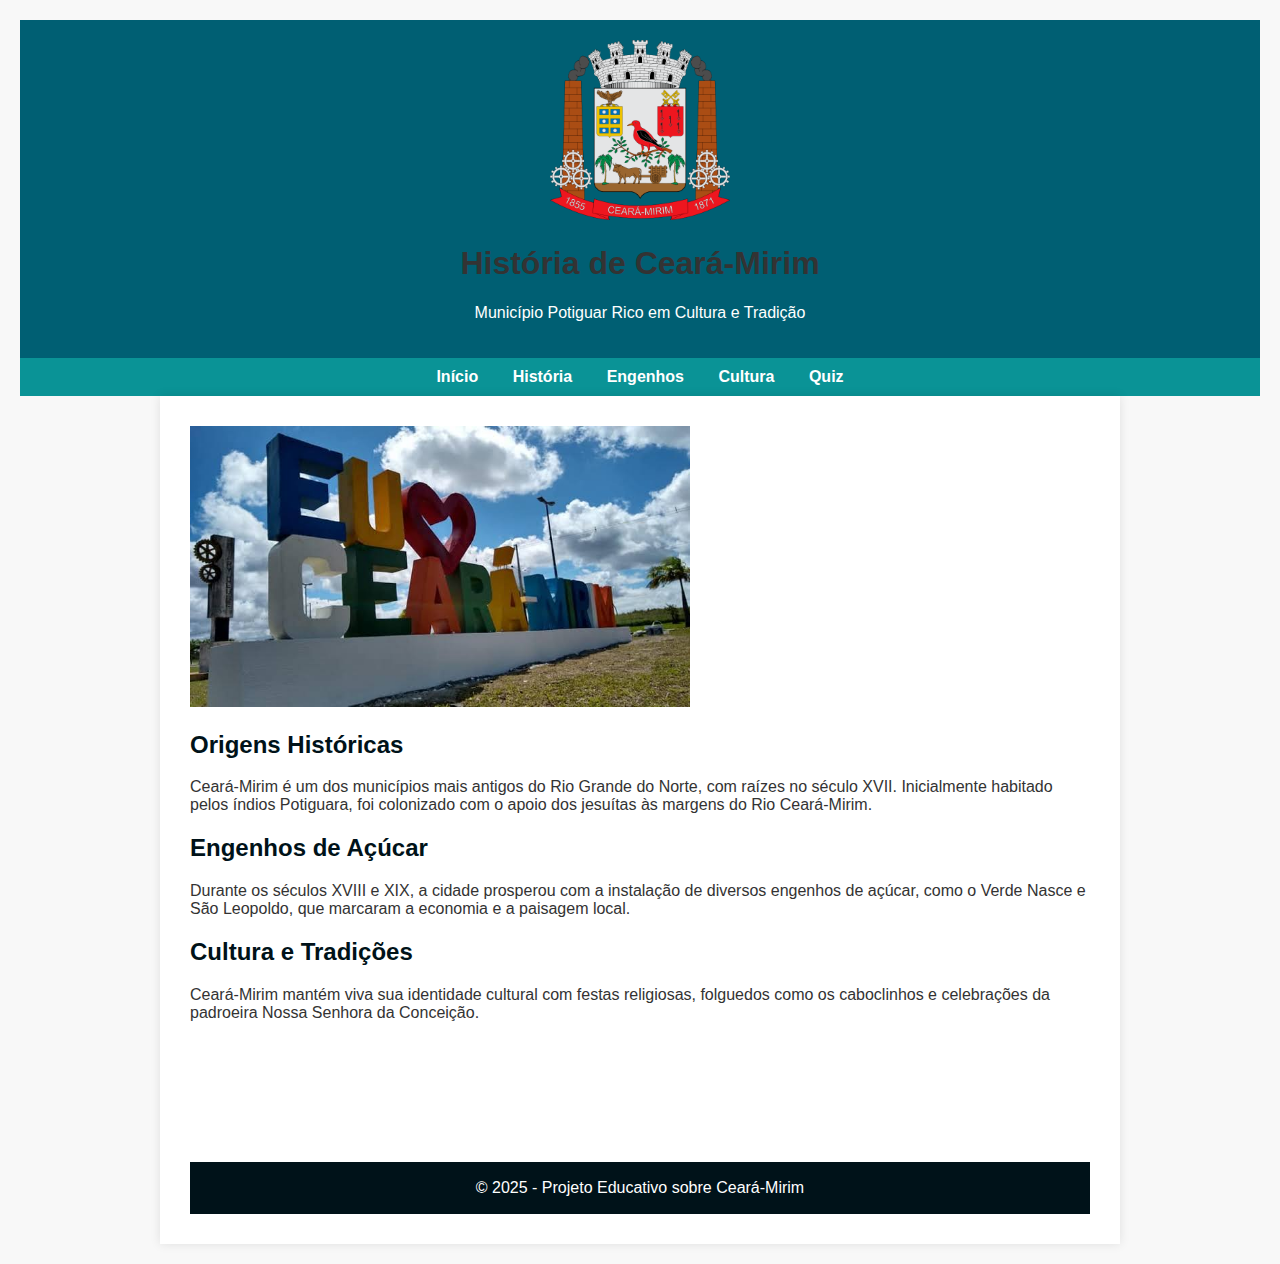
<file: index.html>
<!DOCTYPE html>
<html lang="pt-br">
<head>
  <meta charset="UTF-8">
  <meta name="viewport" content="width=device-width, initial-scale=1.0">
  <title>História de Ceará-Mirim</title>
  <link rel="stylesheet" href="style.css">
  <link rel="shortcut icon" href="Imagens e Vídeo/fav.png" type="image/x-icon">
</head>
<body>
  
  <header>
    <img src="Imagens e Vídeo/fav.png" alt=" logo de Ceará-Mirim" width="180px">
    <h1><b>História de Ceará-Mirim</b></h1>
    <p> Município Potiguar Rico em Cultura e Tradição</p>
  </header>

  <nav>
    <a href="index.html" >Início</a>
    <a href="HTML/historia.html">História</a>
    <a href="HTML/engenho.html" >Engenhos</a>
    <a href="HTML/cultura.html" >Cultura</a>
    <a href="HTML/quiz.html"    >Quiz</a>
  </nav>

  <main>
    <img src="Imagens e Vídeo/amo.png" alt="" width="500px">
    <section id="historia">
      <h2>Origens Históricas</h2>
      <p>
        Ceará-Mirim é um dos municípios mais antigos do Rio Grande do Norte, com raízes no século XVII. Inicialmente habitado pelos índios Potiguara, foi colonizado com o apoio dos jesuítas às margens do Rio Ceará-Mirim.
      </p>
    </section>

    <section id="engenhos">
      <h2>Engenhos de Açúcar</h2>
      <p>
        Durante os séculos XVIII e XIX, a cidade prosperou com a instalação de diversos engenhos de açúcar, como o Verde Nasce e São Leopoldo, que marcaram a economia e a paisagem local.
      </p>
    </section>

    <section id="cultura">
      <h2>Cultura e Tradições</h2>
      <p>
        Ceará-Mirim mantém viva sua identidade cultural com festas religiosas, folguedos como os caboclinhos e celebrações da padroeira Nossa Senhora da Conceição.
      </p>
    </section>
     <footer>
    <p>&copy; 2025 - Projeto Educativo sobre Ceará-Mirim</p>
  </footer>
  </main>

 
</body>
</html>
</file>
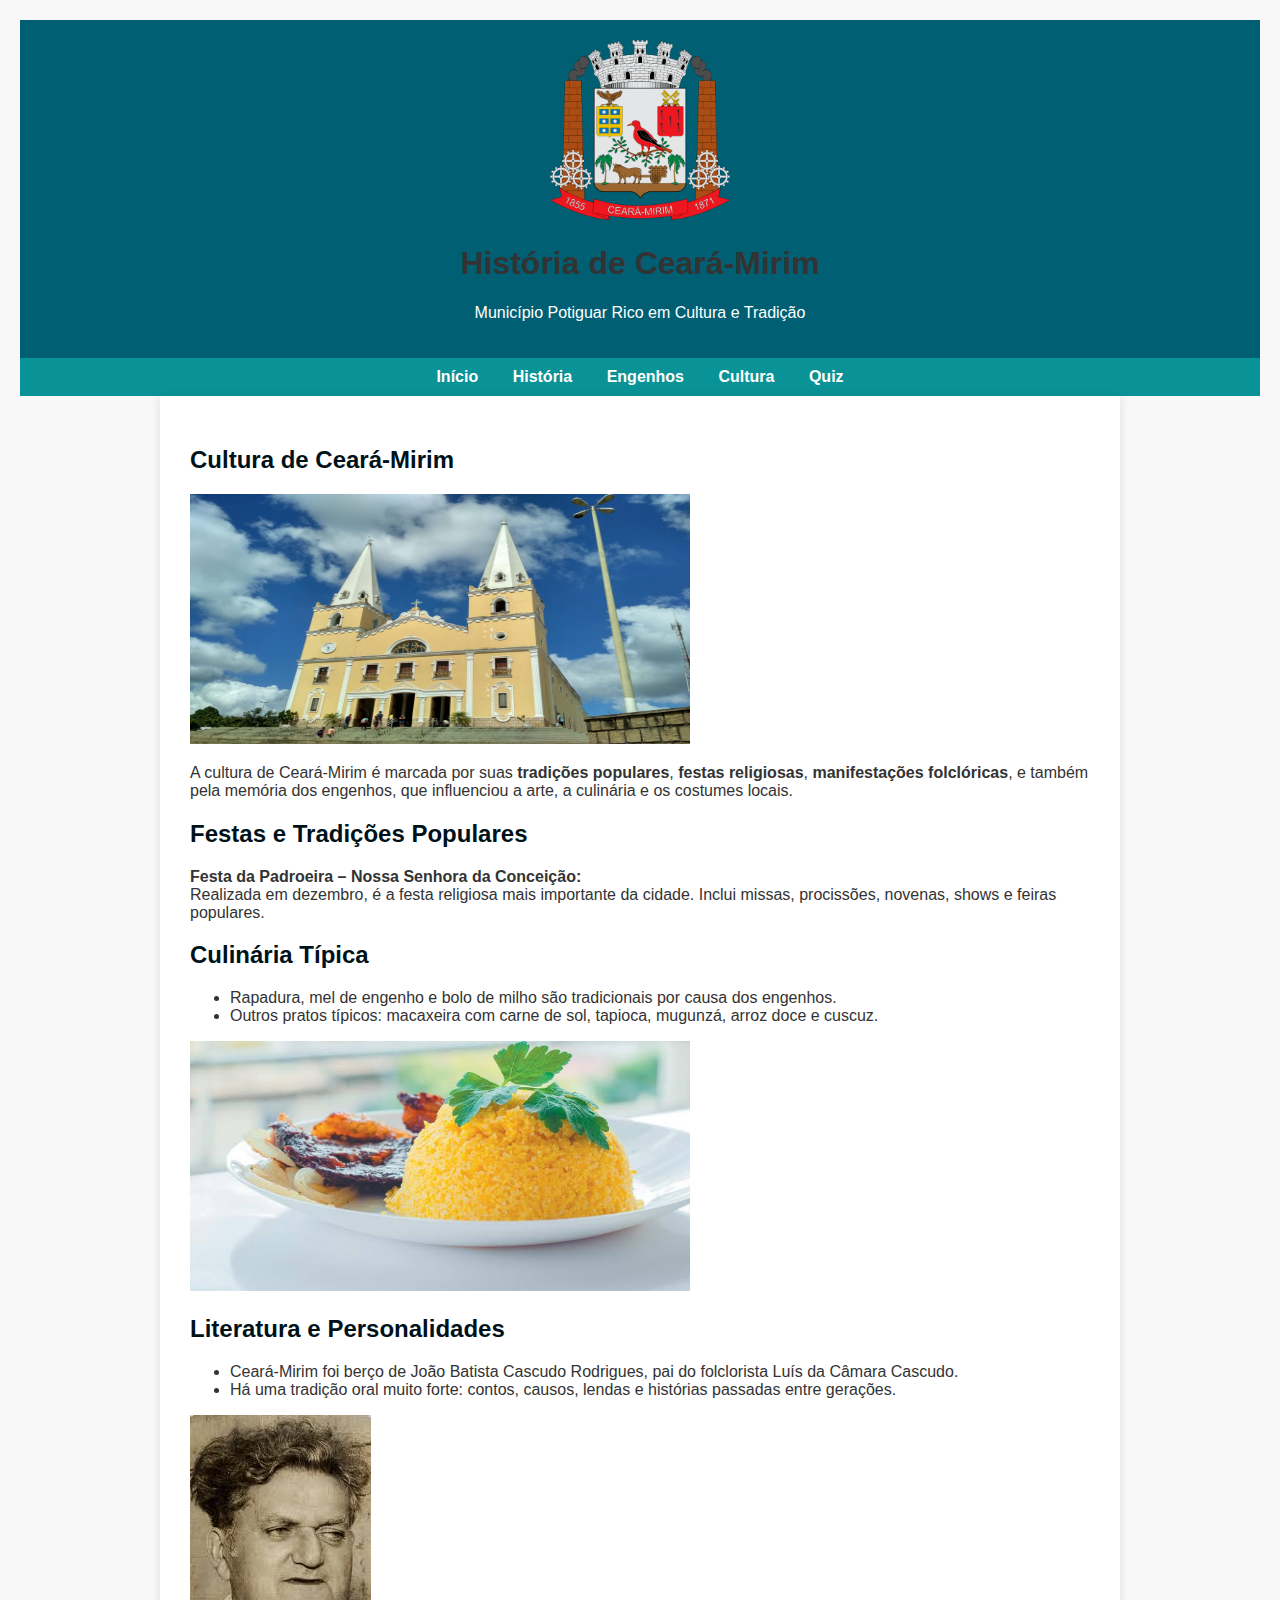
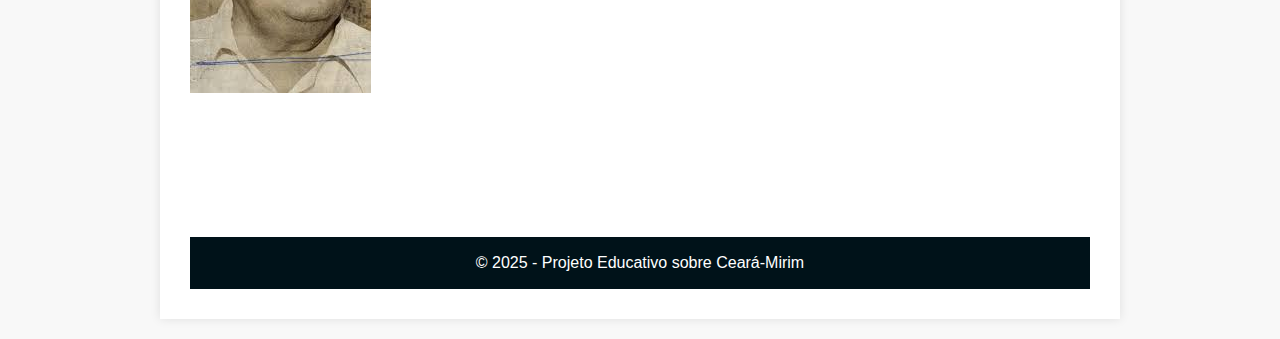
<file: HTML/cultura.html>
<!DOCTYPE html>
<html lang="pt-br">
<head>
  <meta charset="UTF-8">
  <meta name="viewport" content="width=device-width, initial-scale=1.0">
  <title>História de Ceará-Mirim</title>
  <link rel="stylesheet" href="../style.css">
  <link rel="shortcut icon" href="../Imagens e Vídeo/fav.png" type="image/x-icon">
</head>
<body>

  <header>
    <img src="../Imagens e Vídeo/fav.png" alt="Logo de Ceará-Mirim" width="180px">
    <h1><b>História de Ceará-Mirim</b></h1>
    <p>Município Potiguar Rico em Cultura e Tradição</p>
  </header>

<nav>
    <a href="../index.html" >Início</a>
    <a href="historia.html">História</a>
    <a href="engenho.html" >Engenhos</a>
    <a href="cultura.html" >Cultura</a>
    <a href="quiz.html"    >Quiz</a>
  </nav>

  <main>
    <section id="cultura">
      <h2>Cultura de Ceará-Mirim</h2>
      <img src="../Imagens e Vídeo/matriz.png" alt="foto da matriz" width="500px" height="250px">
      <p>
        A cultura de Ceará-Mirim é marcada por suas <b>tradições populares</b>, <b>festas religiosas</b>, <b>manifestações folclóricas</b>,
        e também pela memória dos engenhos, que influenciou a arte, a culinária e os costumes locais.
      </p>
    </section>

    <section id="festas">
      <h2>Festas e Tradições Populares</h2>
      <p>
        <b>Festa da Padroeira – Nossa Senhora da Conceição:</b><br>
        Realizada em dezembro, é a festa religiosa mais importante da cidade. Inclui missas, procissões, novenas, shows e feiras populares.
      </p>
    </section>

    <section id="culinaria">
      <h2>Culinária Típica</h2>
      <ul>
        <li>Rapadura, mel de engenho e bolo de milho são tradicionais por causa dos engenhos.</li>
        <li>Outros pratos típicos: macaxeira com carne de sol, tapioca, mugunzá, arroz doce e cuscuz.</li>
      </ul>
      <img src="../Imagens e Vídeo/cuscuz.png" alt="foto de cuscuz" width="500px"height="250px">
    </section>

    <section id="literatura">
      <h2>Literatura e Personalidades</h2>
      <ul>
        <li>Ceará-Mirim foi berço de João Batista Cascudo Rodrigues, pai do folclorista Luís da Câmara Cascudo.</li>
        <li>Há uma tradição oral muito forte: contos, causos, lendas e histórias passadas entre gerações.</li>
      </ul>
      <img src="../Imagens e Vídeo/cascudo.png" alt="Foto de Luiz Câmara Cascudo">
    </section>
     <footer>
    <p>&copy; 2025 - Projeto Educativo sobre Ceará-Mirim</p>
  </footer>
  </main>
 
</body>
</html>
</file>
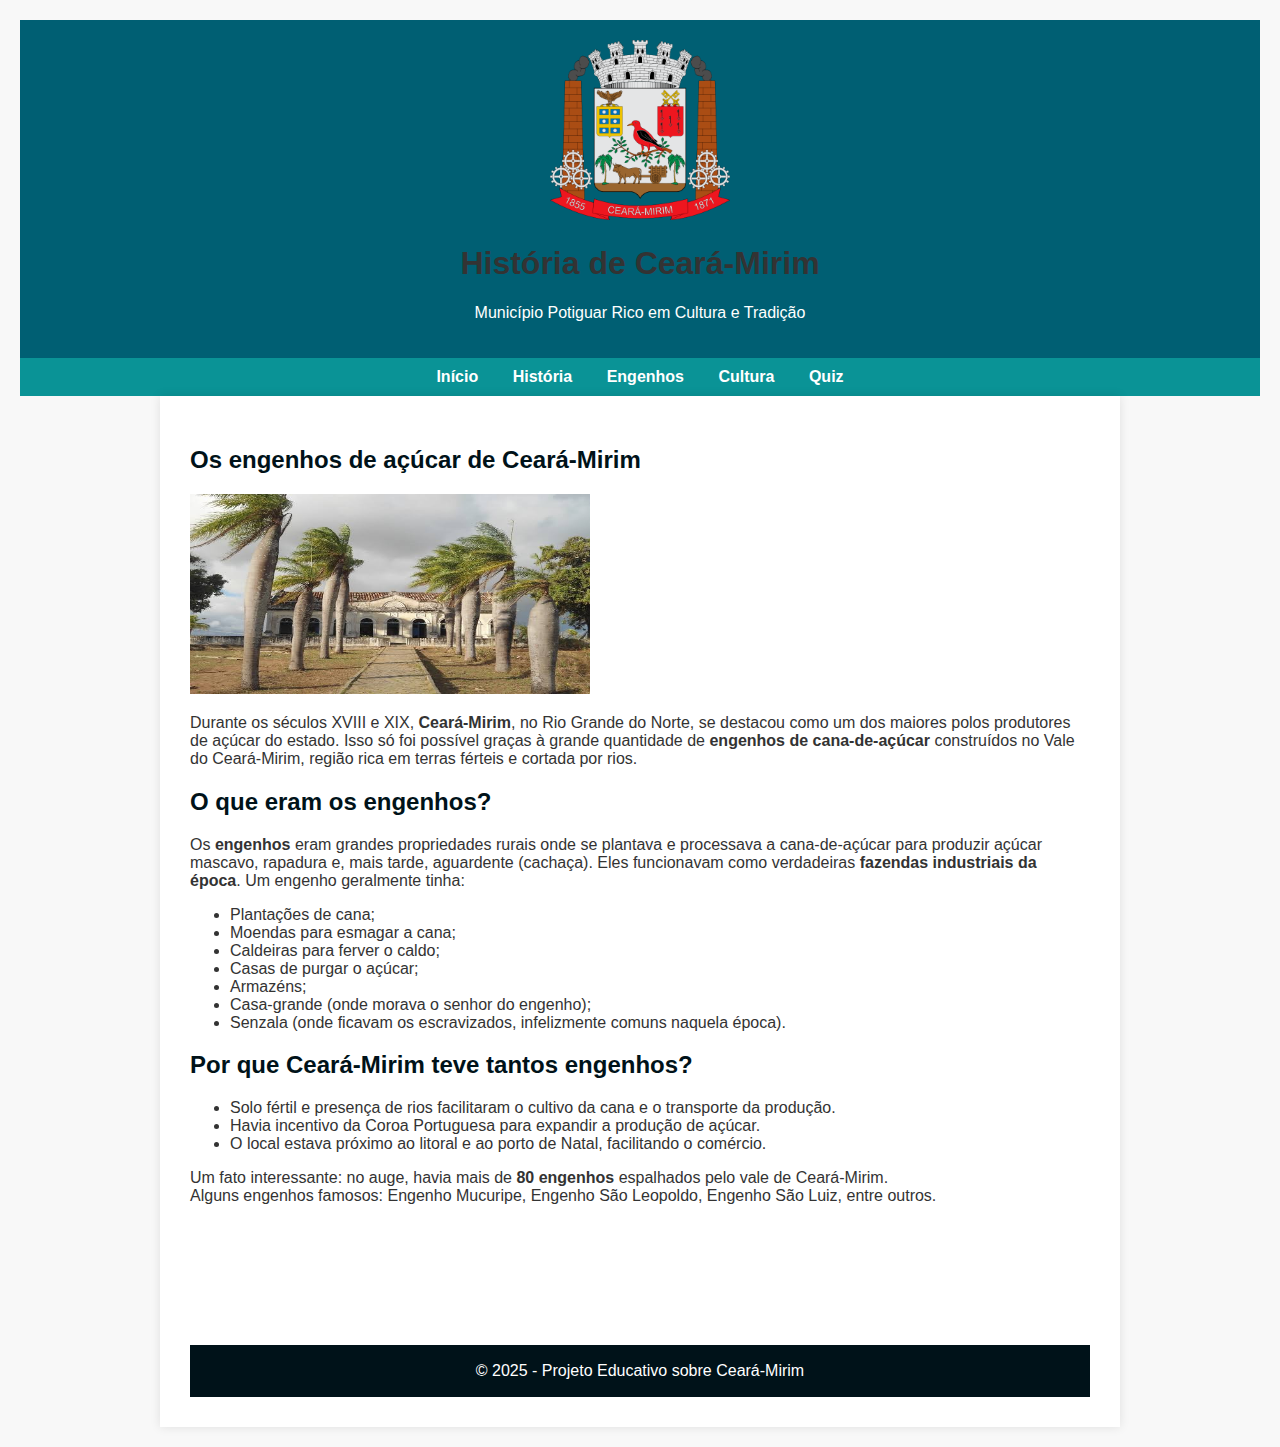
<file: HTML/engenho.html>
<!DOCTYPE html>
<html lang="pt-br">
<head>
  <meta charset="UTF-8">
  <meta name="viewport" content="width=device-width, initial-scale=1.0">
  <title>História de Ceará-Mirim</title>
  <link rel="stylesheet" href="../style.css">
  <link rel="shortcut icon" href="../Imagens e Vídeo/fav.png" type="image/x-icon">
</head>
<body>

  <header>
    <img src="../Imagens e Vídeo/fav.png" alt="Logo de Ceará-Mirim" width="180px">
    <h1><b>História de Ceará-Mirim</b></h1>
    <p>Município Potiguar Rico em Cultura e Tradição</p>
  </header>

 <nav>
    <a href="../index.html" >Início</a>
    <a href="historia.html">História</a>
    <a href="engenho.html" >Engenhos</a>
    <a href="cultura.html" >Cultura</a>
    <a href="quiz.html"    >Quiz</a>
  </nav>
  <main>
    <section id="engenho">
      <h2>Os engenhos de açúcar de Ceará-Mirim</h2>
      <img src="../Imagens e Vídeo/engenho.png" alt="foto de engenho"width="400px" height="200px">
      <p>
        Durante os séculos XVIII e XIX, <b>Ceará-Mirim</b>, no Rio Grande do Norte, se destacou como um dos maiores polos produtores de açúcar do estado.
        Isso só foi possível graças à grande quantidade de <b>engenhos de cana-de-açúcar</b> construídos no Vale do Ceará-Mirim, 
        região rica em terras férteis e cortada por rios.
      </p>
    </section>

    <section id="engenho-info">
      <h2>O que eram os engenhos?</h2>
      <p>
        Os <b>engenhos</b> eram grandes propriedades rurais onde se plantava e processava a cana-de-açúcar para produzir
        açúcar mascavo, rapadura e, mais tarde, aguardente (cachaça). 
        Eles funcionavam como verdadeiras <b>fazendas industriais da época</b>. Um engenho geralmente tinha:
      </p>
      <ul>
        <li>Plantações de cana;</li>
        <li>Moendas para esmagar a cana;</li>
        <li>Caldeiras para ferver o caldo;</li>
        <li>Casas de purgar o açúcar;</li>
        <li>Armazéns;</li>
        <li>Casa-grande (onde morava o senhor do engenho);</li>
        <li>Senzala (onde ficavam os escravizados, infelizmente comuns naquela época).</li>
      </ul>
    </section>

    <section id="engenho-motivos">
      <h2>Por que Ceará-Mirim teve tantos engenhos?</h2>
      <ul>
        <li>Solo fértil e presença de rios facilitaram o cultivo da cana e o transporte da produção.</li>
        <li>Havia incentivo da Coroa Portuguesa para expandir a produção de açúcar.</li>
        <li>O local estava próximo ao litoral e ao porto de Natal, facilitando o comércio.</li>
      </ul>
      <p>
        Um fato interessante: no auge, havia mais de <b>80 engenhos</b> espalhados pelo vale de Ceará-Mirim.<br>
        Alguns engenhos famosos: Engenho Mucuripe, Engenho São Leopoldo, Engenho São Luiz, entre outros.
      </p>
    </section>
    <footer>
      <p>&copy; 2025 - Projeto Educativo sobre Ceará-Mirim</p>
    </footer>
  </main>

</body>
</html>
</file>
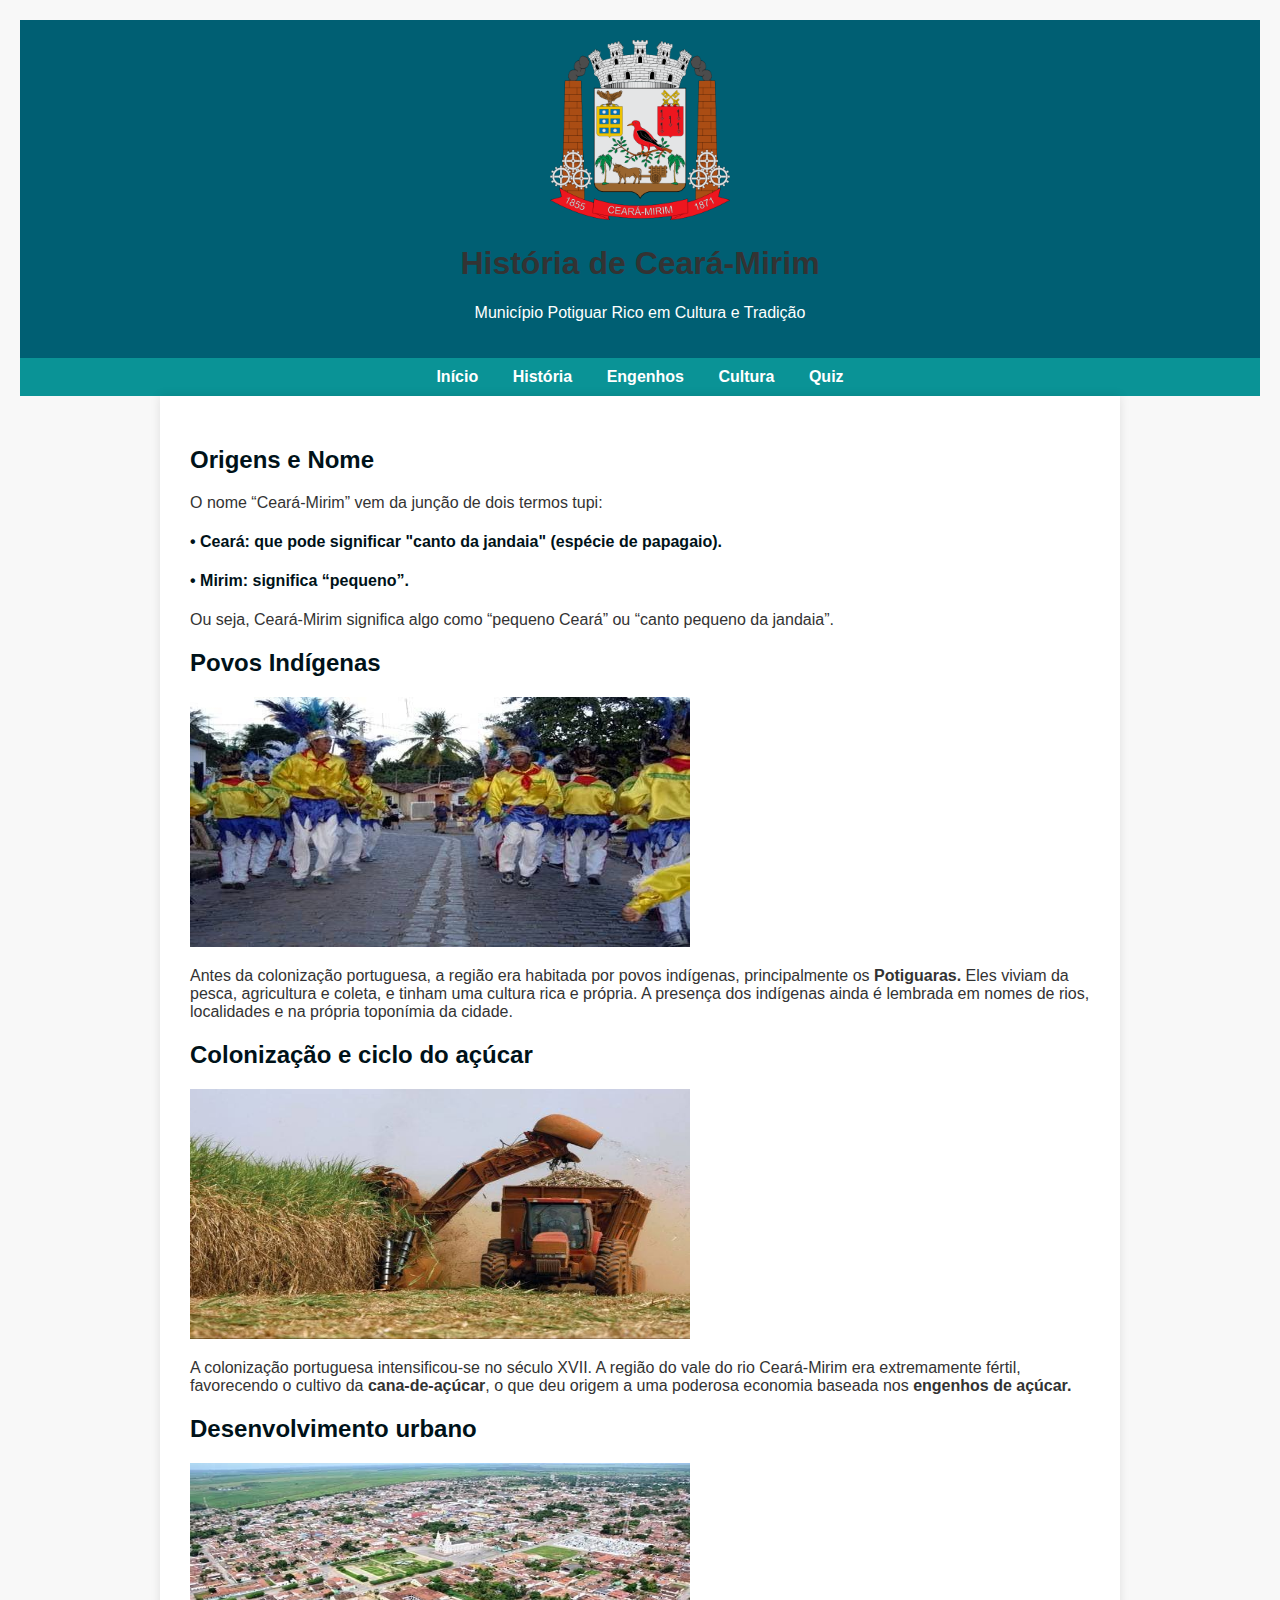
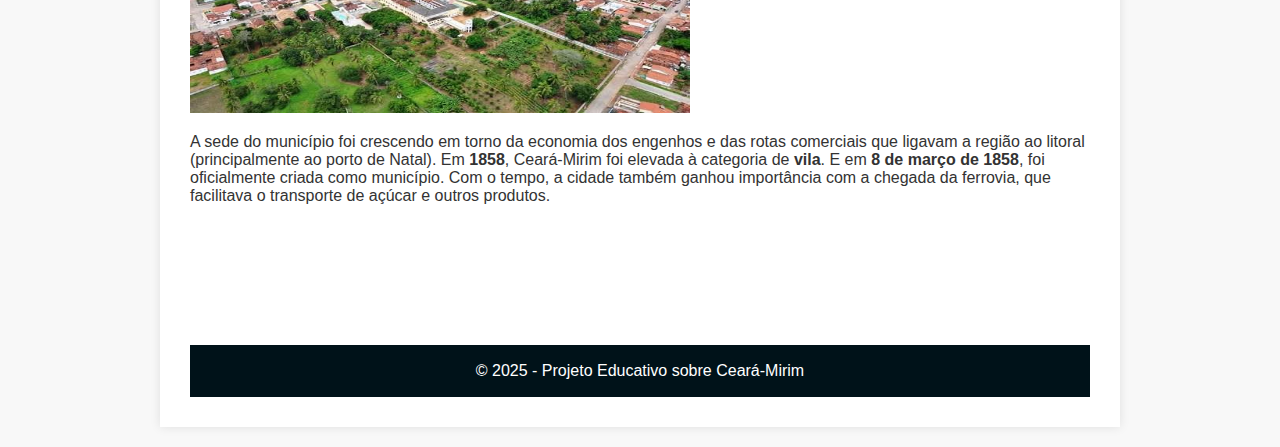
<file: HTML/historia.html>
<!DOCTYPE html>
<html lang="pt-br">
<head>
  <meta charset="UTF-8">
  <meta name="viewport" content="width=device-width, initial-scale=1.0">
  <title>História de Ceará-Mirim</title>
  <link rel="stylesheet" href="../style.css">
  <link rel="shortcut icon" href="../Imagens e Vídeo/fav.png" type="image/x-icon">
</head>
<body>

  <header>
    <img src="../Imagens e Vídeo/fav.png" alt="Logo de Ceará-Mirim" width="180px">
    <h1><b>História de Ceará-Mirim</b></h1>
    <p> Município Potiguar Rico em Cultura e Tradição</p>
  </header>

 <nav>
    <a href="../index.html" >Início</a>
    <a href="historia.html">História</a>
    <a href="engenho.html" >Engenhos</a>
    <a href="cultura.html" >Cultura</a>
    <a href="quiz.html"    >Quiz</a>
  </nav>
  
  <main>
    <section id="historia">
      <h2>Origens e Nome</h2>
      <p>
        O nome “Ceará-Mirim” vem da junção de dois termos tupi: 
<h4>• Ceará: que pode significar "canto da jandaia" (espécie de papagaio).</h4> 
<h4>• Mirim: significa “pequeno”.</h4> 
Ou seja, Ceará-Mirim significa algo como “pequeno Ceará” ou “canto pequeno da jandaia”.

      </p>
    </section>
    <section id="historia">
      <h2>Povos Indígenas</h2>
      <img src="../Imagens e Vídeo/caboclinhos.png" alt="fotos dos caboclinhos" width="500px" height="250px">
      <p>
      Antes da colonização portuguesa, a região era habitada por povos indígenas, principalmente os <b>Potiguaras.</b>
    Eles viviam da pesca, agricultura e coleta, e tinham uma cultura rica e própria.
    A presença dos indígenas ainda é lembrada em nomes de rios, localidades e na própria toponímia da cidade.
      </p>
      
    </section>

 <section id="historia">
      <h2>Colonização e ciclo do açúcar</h2>
      <img src="../Imagens e Vídeo/cana.png" alt="foto de cana de açucar" width="500px" height="250px">
      <p>
        A colonização portuguesa intensificou-se no século XVII. 
        A região do vale do rio Ceará-Mirim era extremamente fértil, 
        favorecendo o cultivo da <b>cana-de-açúcar</b>,
         o que deu origem a uma poderosa economia baseada nos <b>engenhos de açúcar.</b>

      </p>
    </section>

     <section id="historia">
      <h2>Desenvolvimento urbano</h2>
      <img src="../Imagens e Vídeo/cidade.png" alt="" width="500px" height="250px">
      <p>
        A sede do município foi crescendo em torno da economia dos engenhos e das rotas comerciais que ligavam a região ao litoral (principalmente ao porto de Natal).
Em <b>1858</b>, Ceará-Mirim foi elevada à categoria de <b>vila</b>. E em <b>8 de março de 1858</b>, foi oficialmente criada como município.
Com o tempo, a cidade também ganhou importância com a chegada da ferrovia, que facilitava o transporte de açúcar e outros produtos.
      </p>
    </section>
     <footer>
      <p>&copy; 2025 - Projeto Educativo sobre Ceará-Mirim</p>
    </footer>
    </main>
   
  </body>
  </html>
</file>
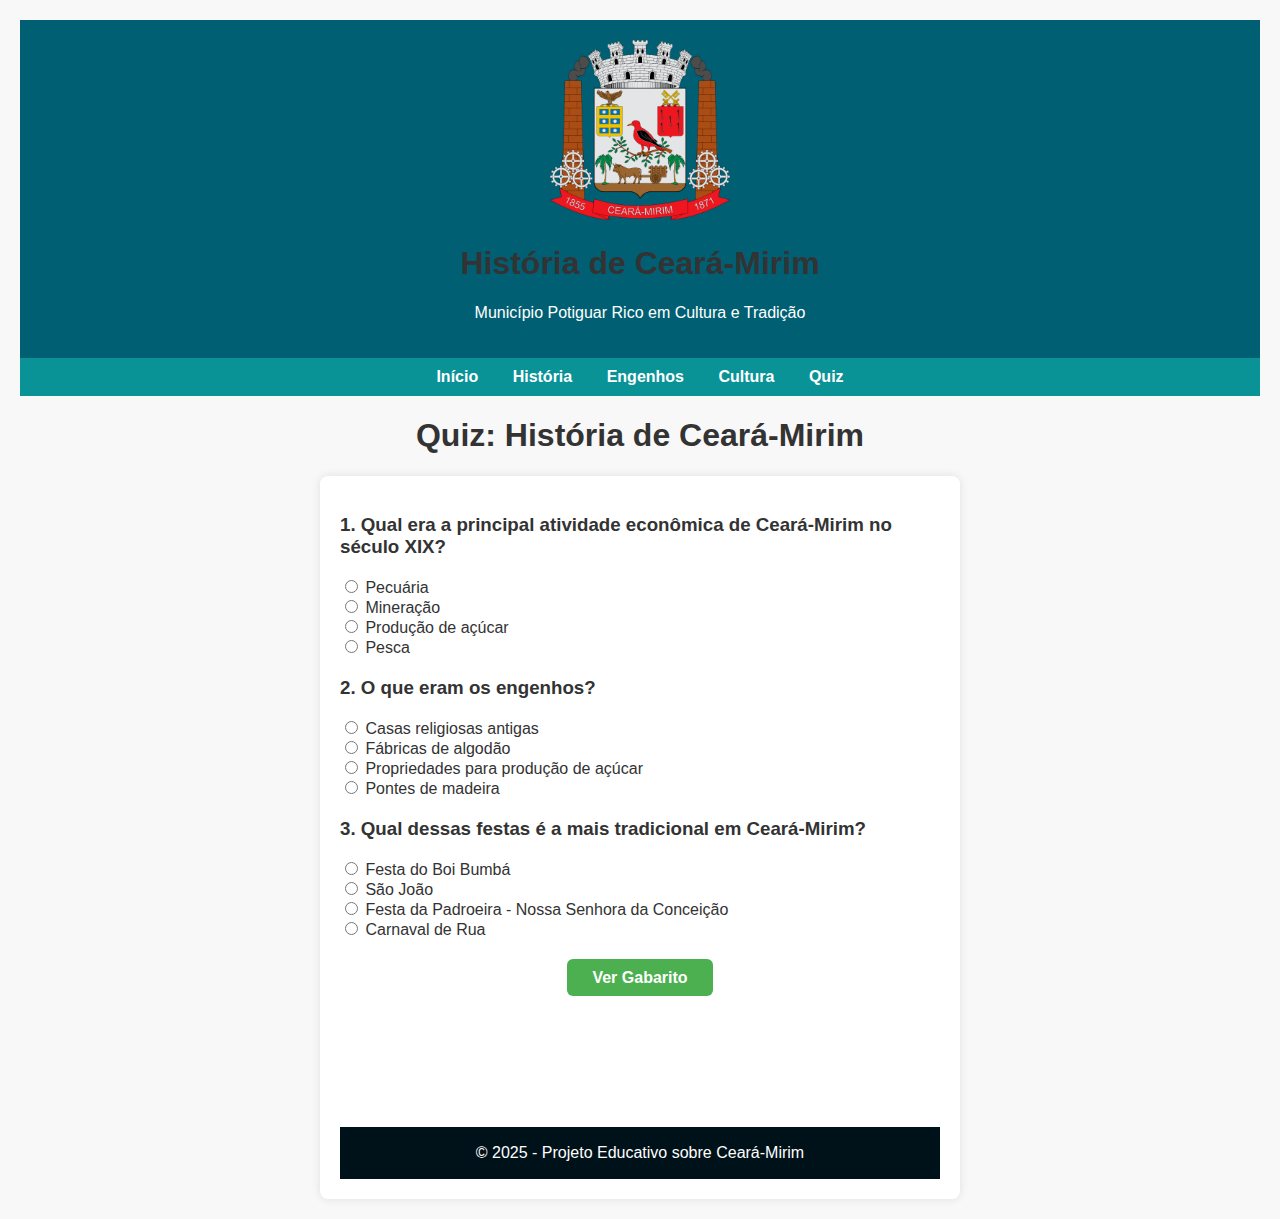
<file: HTML/quiz.html>
<!DOCTYPE html>
<html lang="pt-br">
<head>
  <meta charset="UTF-8">
  <meta name="viewport" content="width=device-width, initial-scale=1.0">
  <title>História de Ceará-Mirim</title>
  <link rel="stylesheet" href="../style.css">
  <link rel="shortcut icon" href="../Imagens e Vídeo/fav.png" type="image/x-icon">
</head>
<body>

  <header>
    <img src="../Imagens e Vídeo/fav.png" alt="Logo de Ceará-Mirim" width="180px">
    <h1><b>História de Ceará-Mirim</b></h1>
    <p> Município Potiguar Rico em Cultura e Tradição</p>
  </header>

  <nav>
    <a href="../index.html" >Início</a>
    <a href="historia.html">História</a>
    <a href="engenho.html" >Engenhos</a>
    <a href="cultura.html" >Cultura</a>
    <a href="quiz.html"    >Quiz</a>
  </nav>
  
  <h1>Quiz: História de Ceará-Mirim</h1>
  <div class="quiz-container">
    <form>

      <div class="question">
        <h3>1. Qual era a principal atividade econômica de Ceará-Mirim no século XIX?</h3>
        <label><input type="radio" name="q1"> Pecuária</label><br>
        <label><input type="radio" name="q1"> Mineração</label><br>
        <label><input type="radio" name="q1"> Produção de açúcar</label><br>
        <label><input type="radio" name="q1"> Pesca</label>
      </div>

      <div class="question">
        <h3>2. O que eram os engenhos?</h3>
        <label><input type="radio" name="q2"> Casas religiosas antigas</label><br>
        <label><input type="radio" name="q2"> Fábricas de algodão</label><br>
        <label><input type="radio" name="q2"> Propriedades para produção de açúcar</label><br>
        <label><input type="radio" name="q2"> Pontes de madeira</label>
      </div>

      <div class="question">
        <h3>3. Qual dessas festas é a mais tradicional em Ceará-Mirim?</h3>
        <label><input type="radio" name="q3"> Festa do Boi Bumbá</label><br>
        <label><input type="radio" name="q3"> São João</label><br>
        <label><input type="radio" name="q3"> Festa da Padroeira - Nossa Senhora da Conceição</label><br>
        <label><input type="radio" name="q3"> Carnaval de Rua</label>
      </div>

      <div class="link-gabarito">
        <a href="gabarito.html">Ver Gabarito</a>
      </div>
    </form>
    <footer>
    <p>&copy; 2025 - Projeto Educativo sobre Ceará-Mirim</p>
  </footer>
  </div>
  
  </body>
  </html>
</file>
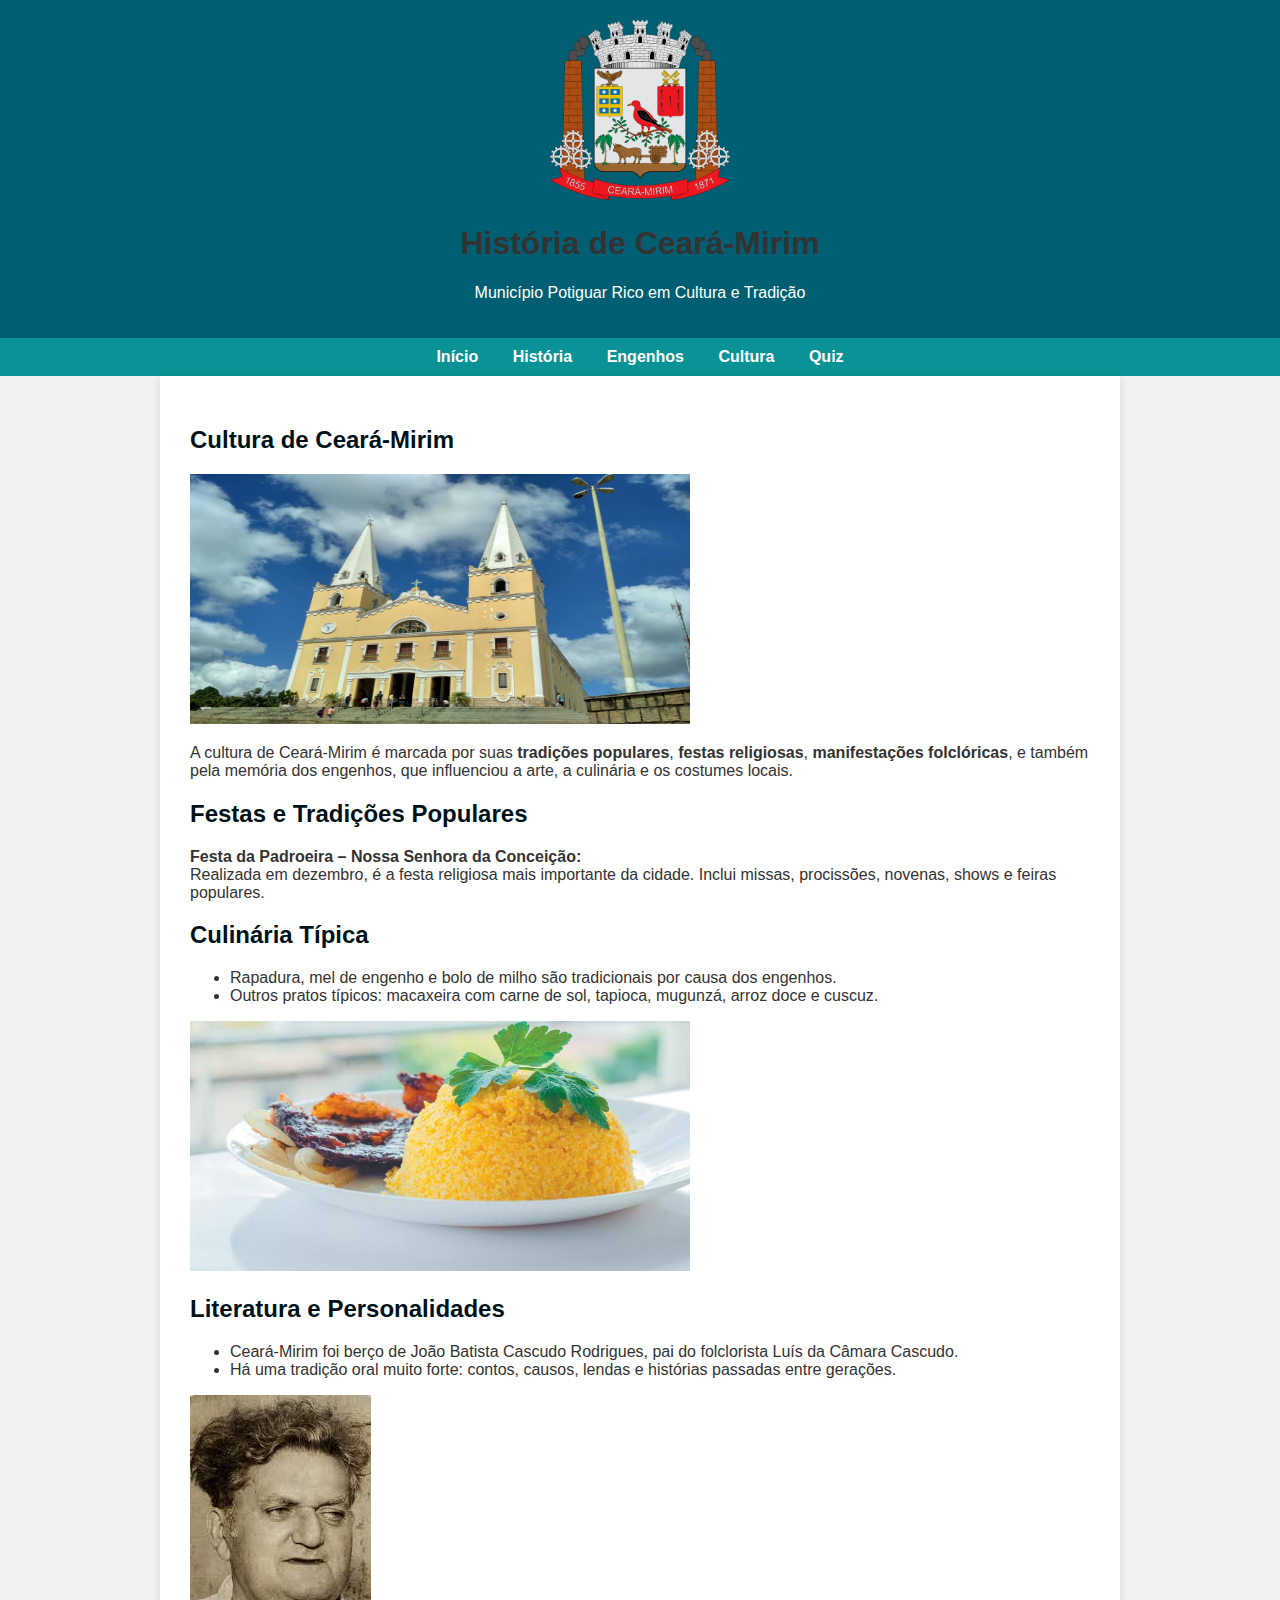
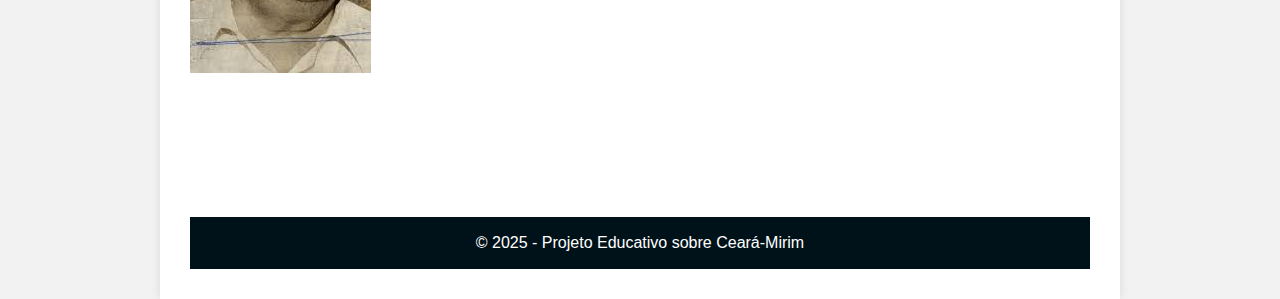
<file: projetoX/projetoX/HTML/cultura.html>
<!DOCTYPE html>
<html lang="pt-br">
<head>
  <meta charset="UTF-8">
  <meta name="viewport" content="width=device-width, initial-scale=1.0">
  <title>História de Ceará-Mirim</title>
  <link rel="stylesheet" href="../style.css">
  <link rel="shortcut icon" href="../Imagens e Vídeo/fav.png" type="image/x-icon">
</head>
<body>

  <header>
    <img src="../Imagens e Vídeo/fav.png" alt="Logo de Ceará-Mirim" width="180px">
    <h1><b>História de Ceará-Mirim</b></h1>
    <p>Município Potiguar Rico em Cultura e Tradição</p>
  </header>

<nav>
    <a href="início.html" class="menu-item has-children" aria-haspopup="true">Início</a>
    <a href="historia.html" class="menu-item has-children" aria-haspopup="true">História</a>
    <a href="engenho.html" class="menu-item has-children" aria-haspopup="true">Engenhos</a>
    <a href="cultura.html" class="menu-item has-children" aria-haspopup="true">Cultura</a>
    <a href="quiz.html" class="menu-item has-children" aria-haspopup="true">Quiz</a>
  </nav>

  <main>
    <section id="cultura">
      <h2>Cultura de Ceará-Mirim</h2>
      <img src="../Imagens e Vídeo/matriz.png" alt="foto da matriz" width="500px" height="250px">
      <p>
        A cultura de Ceará-Mirim é marcada por suas <b>tradições populares</b>, <b>festas religiosas</b>, <b>manifestações folclóricas</b>,
        e também pela memória dos engenhos, que influenciou a arte, a culinária e os costumes locais.
      </p>
    </section>

    <section id="festas">
      <h2>Festas e Tradições Populares</h2>
      <p>
        <b>Festa da Padroeira – Nossa Senhora da Conceição:</b><br>
        Realizada em dezembro, é a festa religiosa mais importante da cidade. Inclui missas, procissões, novenas, shows e feiras populares.
      </p>
    </section>

    <section id="culinaria">
      <h2>Culinária Típica</h2>
      <ul>
        <li>Rapadura, mel de engenho e bolo de milho são tradicionais por causa dos engenhos.</li>
        <li>Outros pratos típicos: macaxeira com carne de sol, tapioca, mugunzá, arroz doce e cuscuz.</li>
      </ul>
      <img src="../Imagens e Vídeo/cuscuz.png" alt="foto de cuscuz" width="500px"height="250px">
    </section>

    <section id="literatura">
      <h2>Literatura e Personalidades</h2>
      <ul>
        <li>Ceará-Mirim foi berço de João Batista Cascudo Rodrigues, pai do folclorista Luís da Câmara Cascudo.</li>
        <li>Há uma tradição oral muito forte: contos, causos, lendas e histórias passadas entre gerações.</li>
      </ul>
      <img src="../Imagens e Vídeo/cascudo.png" alt="Foto de Luiz Câmara Cascudo">
    </section>
     <footer>
    <p>&copy; 2025 - Projeto Educativo sobre Ceará-Mirim</p>
  </footer>
  </main>
 
</body>
</html>
</file>
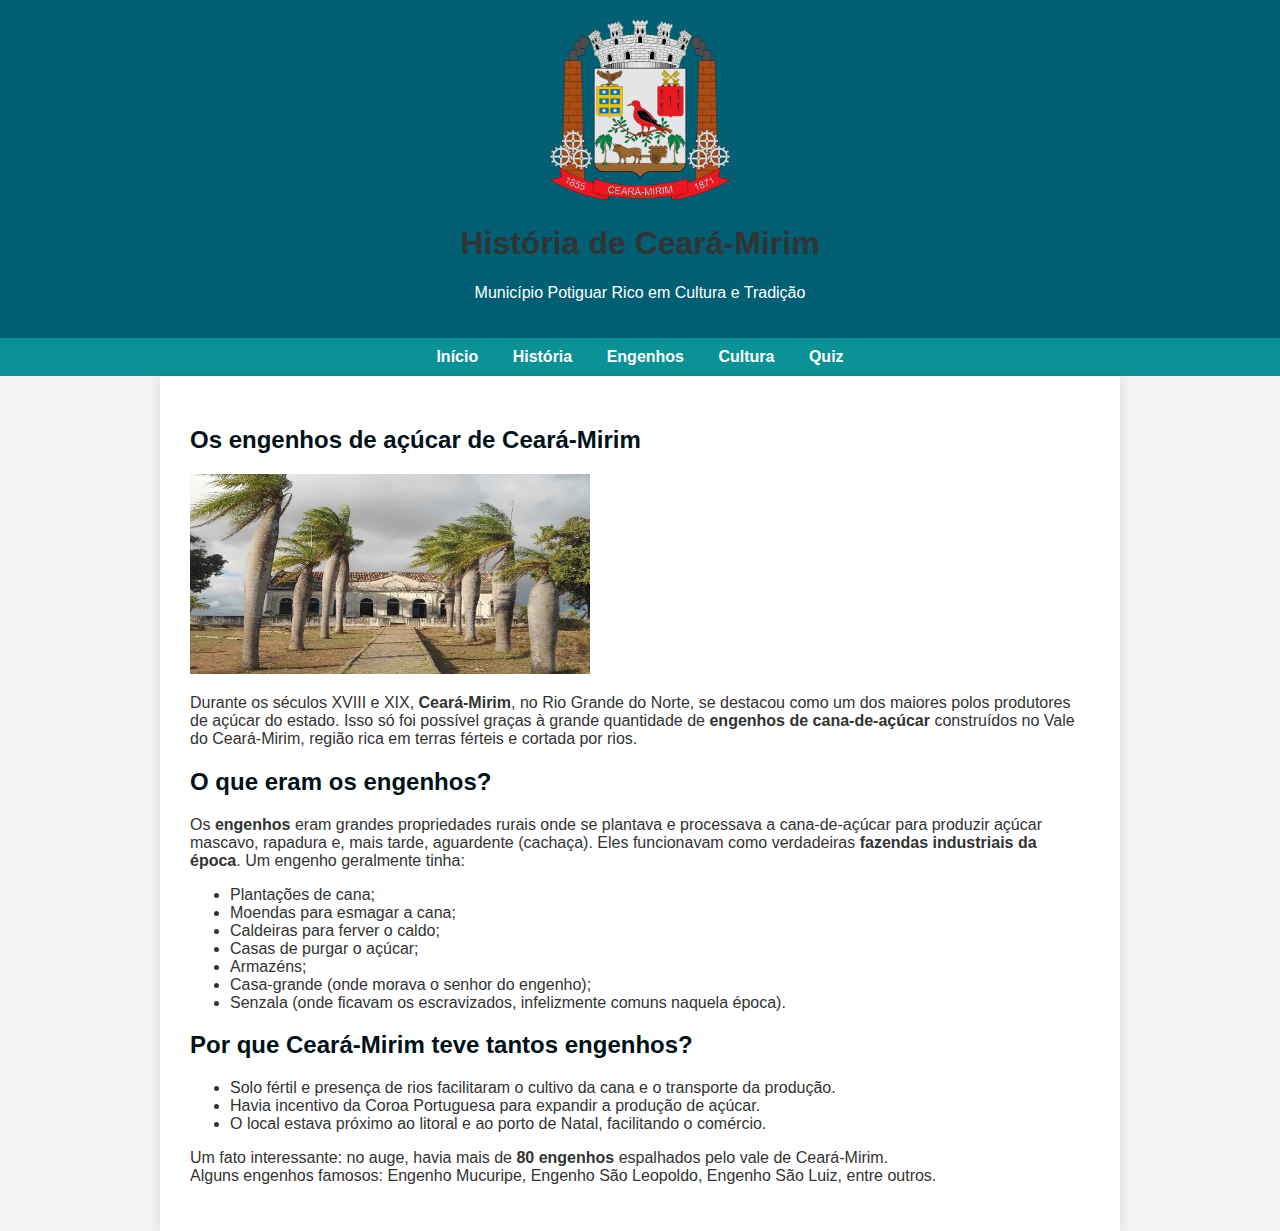
<file: projetoX/projetoX/HTML/engenho.html>
<!DOCTYPE html>
<html lang="pt-br">
<head>
  <meta charset="UTF-8">
  <meta name="viewport" content="width=device-width, initial-scale=1.0">
  <title>História de Ceará-Mirim</title>
  <link rel="stylesheet" href="../style.css">
  <link rel="shortcut icon" href="../Imagens e Vídeo/fav.png" type="image/x-icon">
</head>
<body>

  <header>
    <img src="../Imagens e Vídeo/fav.png" alt="Logo de Ceará-Mirim" width="180px">
    <h1><b>História de Ceará-Mirim</b></h1>
    <p>Município Potiguar Rico em Cultura e Tradição</p>
  </header>

 <nav>
    <a href="início.html" class="menu-item has-children" aria-haspopup="true">Início</a>
    <a href="historia.html" class="menu-item has-children" aria-haspopup="true">História</a>
    <a href="engenho.html" class="menu-item has-children" aria-haspopup="true">Engenhos</a>
    <a href="cultura.html" class="menu-item has-children" aria-haspopup="true">Cultura</a>
    <a href="quiz.html" class="menu-item has-children" aria-haspopup="true">Quiz</a>
  </nav>
  <main>
    <section id="engenho">
      <h2>Os engenhos de açúcar de Ceará-Mirim</h2>
      <img src="../Imagens e Vídeo/engenho.png" alt="foto de engenho"width="400px" height="200px">
      <p>
        Durante os séculos XVIII e XIX, <b>Ceará-Mirim</b>, no Rio Grande do Norte, se destacou como um dos maiores polos produtores de açúcar do estado.
        Isso só foi possível graças à grande quantidade de <b>engenhos de cana-de-açúcar</b> construídos no Vale do Ceará-Mirim, 
        região rica em terras férteis e cortada por rios.
      </p>
    </section>

    <section id="engenho-info">
      <h2>O que eram os engenhos?</h2>
      <p>
        Os <b>engenhos</b> eram grandes propriedades rurais onde se plantava e processava a cana-de-açúcar para produzir
        açúcar mascavo, rapadura e, mais tarde, aguardente (cachaça). 
        Eles funcionavam como verdadeiras <b>fazendas industriais da época</b>. Um engenho geralmente tinha:
      </p>
      <ul>
        <li>Plantações de cana;</li>
        <li>Moendas para esmagar a cana;</li>
        <li>Caldeiras para ferver o caldo;</li>
        <li>Casas de purgar o açúcar;</li>
        <li>Armazéns;</li>
        <li>Casa-grande (onde morava o senhor do engenho);</li>
        <li>Senzala (onde ficavam os escravizados, infelizmente comuns naquela época).</li>
      </ul>
    </section>

    <section id="engenho-motivos">
      <h2>Por que Ceará-Mirim teve tantos engenhos?</h2>
      <ul>
        <li>Solo fértil e presença de rios facilitaram o cultivo da cana e o transporte da produção.</li>
        <li>Havia incentivo da Coroa Portuguesa para expandir a produção de açúcar.</li>
        <li>O local estava próximo ao litoral e ao porto de Natal, facilitando o comércio.</li>
      </ul>
      <p>
        Um fato interessante: no auge, havia mais de <b>80 engenhos</b> espalhados pelo vale de Ceará-Mirim.<br>
        Alguns engenhos famosos: Engenho Mucuripe, Engenho São Leopoldo, Engenho São Luiz, entre outros.
      </p>
    </section>
  </main>

</body>
</html>
</file>
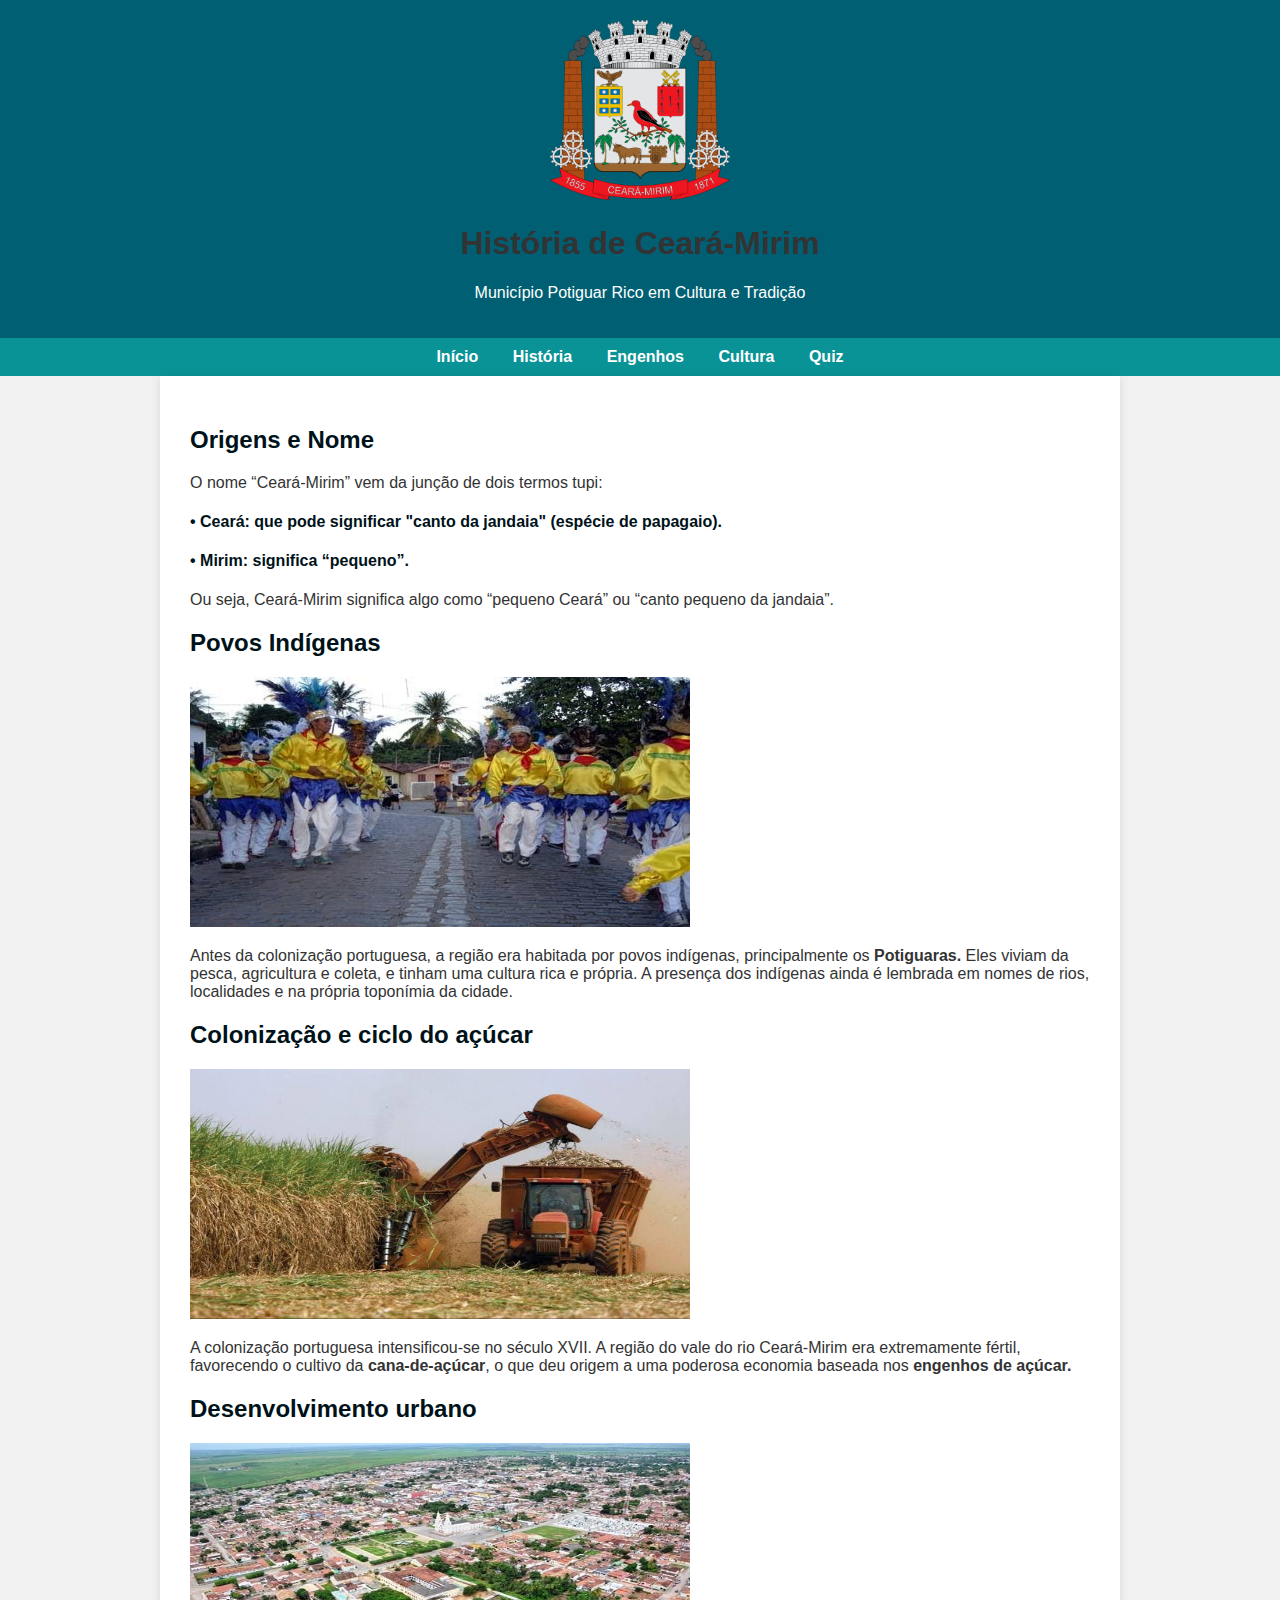
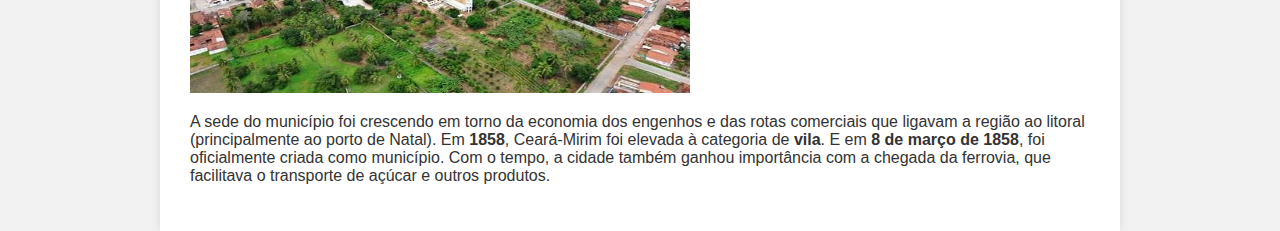
<file: projetoX/projetoX/HTML/historia.html>
<!DOCTYPE html>
<html lang="pt-br">
<head>
  <meta charset="UTF-8">
  <meta name="viewport" content="width=device-width, initial-scale=1.0">
  <title>História de Ceará-Mirim</title>
  <link rel="stylesheet" href="../style.css">
  <link rel="shortcut icon" href="../Imagens e Vídeo/fav.png" type="image/x-icon">
</head>
<body>

  <header>
    <img src="../Imagens e Vídeo/fav.png" alt="Logo de Ceará-Mirim" width="180px">
    <h1><b>História de Ceará-Mirim</b></h1>
    <p> Município Potiguar Rico em Cultura e Tradição</p>
  </header>

 <nav>
    <a href="início.html" class="menu-item has-children" aria-haspopup="true">Início</a>
    <a href="historia.html" class="menu-item has-children" aria-haspopup="true">História</a>
    <a href="engenho.html" class="menu-item has-children" aria-haspopup="true">Engenhos</a>
    <a href="cultura.html" class="menu-item has-children" aria-haspopup="true">Cultura</a>
    <a href="quiz.html" class="menu-item has-children" aria-haspopup="true">Quiz</a>
  </nav>
  
  <main>
    <section id="historia">
      <h2>Origens e Nome</h2>
      <p>
        O nome “Ceará-Mirim” vem da junção de dois termos tupi: 
<h4>• Ceará: que pode significar "canto da jandaia" (espécie de papagaio).</h4> 
<h4>• Mirim: significa “pequeno”.</h4> 
Ou seja, Ceará-Mirim significa algo como “pequeno Ceará” ou “canto pequeno da jandaia”.

      </p>
    </section>
    <section id="historia">
      <h2>Povos Indígenas</h2>
      <img src="../Imagens e Vídeo/caboclinhos.png" alt="fotos dos caboclinhos" width="500px" height="250px">
      <p>
      Antes da colonização portuguesa, a região era habitada por povos indígenas, principalmente os <b>Potiguaras.</b>
    Eles viviam da pesca, agricultura e coleta, e tinham uma cultura rica e própria.
    A presença dos indígenas ainda é lembrada em nomes de rios, localidades e na própria toponímia da cidade.
      </p>
      
    </section>

 <section id="historia">
      <h2>Colonização e ciclo do açúcar</h2>
      <img src="../Imagens e Vídeo/cana.png" alt="foto de cana de açucar" width="500px" height="250px">
      <p>
        A colonização portuguesa intensificou-se no século XVII. 
        A região do vale do rio Ceará-Mirim era extremamente fértil, 
        favorecendo o cultivo da <b>cana-de-açúcar</b>,
         o que deu origem a uma poderosa economia baseada nos <b>engenhos de açúcar.</b>

      </p>
    </section>

     <section id="historia">
      <h2>Desenvolvimento urbano</h2>
      <img src="../Imagens e Vídeo/cidade.png" alt="" width="500px" height="250px">
      <p>
        A sede do município foi crescendo em torno da economia dos engenhos e das rotas comerciais que ligavam a região ao litoral (principalmente ao porto de Natal).
Em <b>1858</b>, Ceará-Mirim foi elevada à categoria de <b>vila</b>. E em <b>8 de março de 1858</b>, foi oficialmente criada como município.
Com o tempo, a cidade também ganhou importância com a chegada da ferrovia, que facilitava o transporte de açúcar e outros produtos.
      </p>
    </section>
</file>
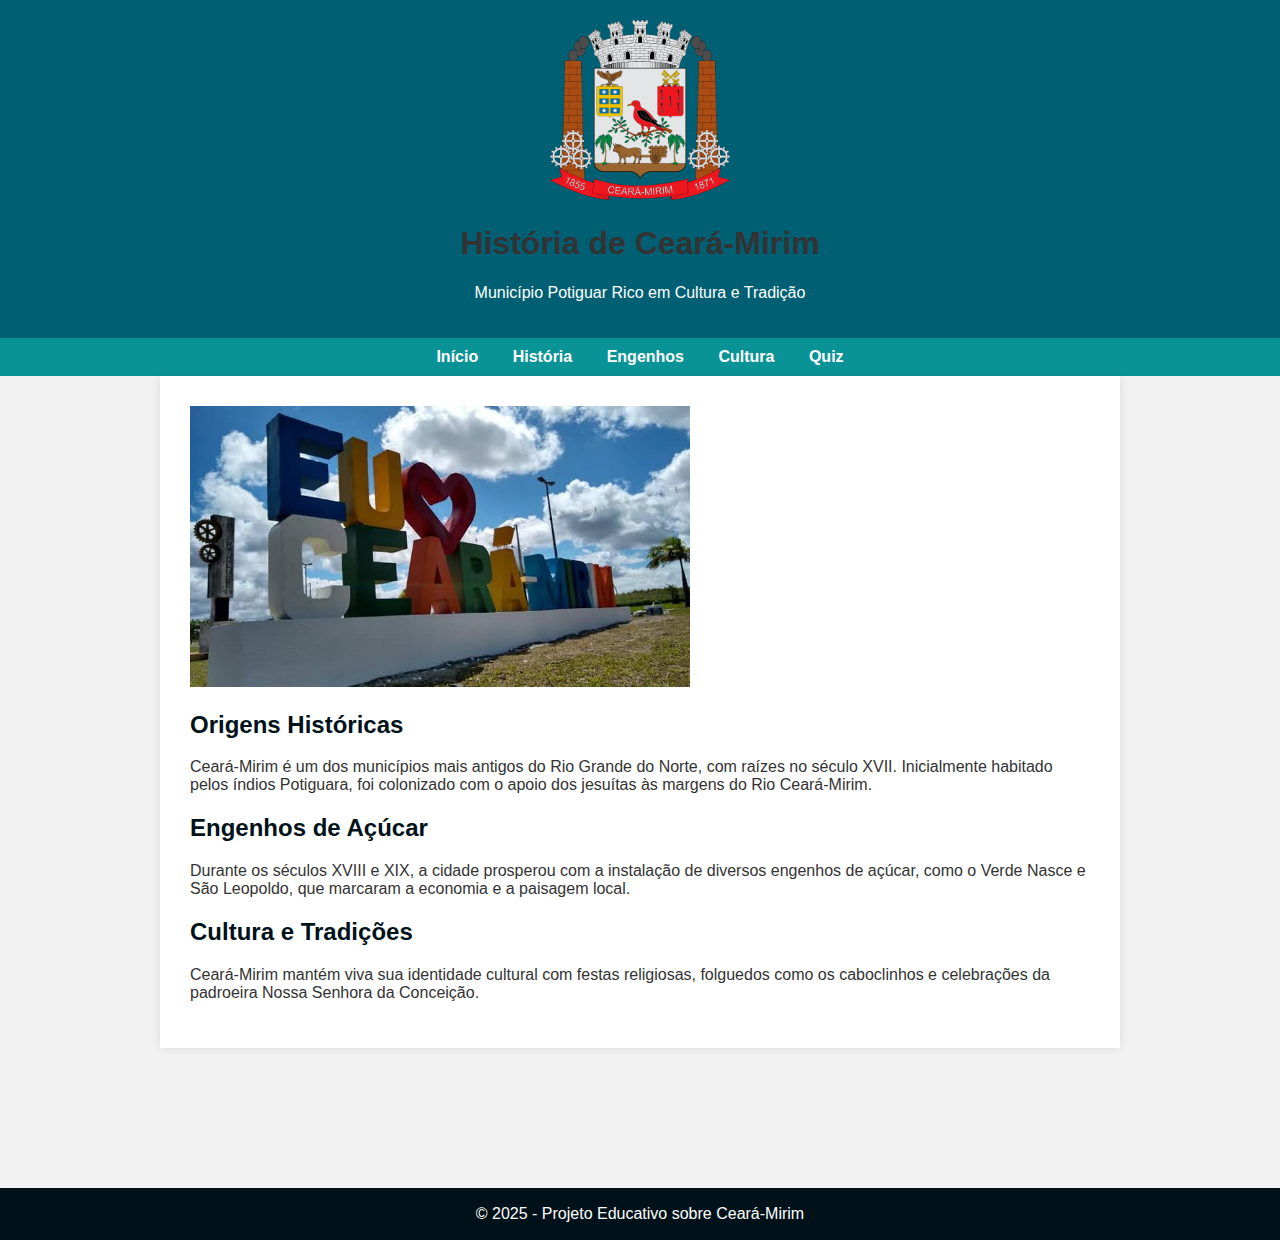
<file: projetoX/projetoX/HTML/início.html>
<!DOCTYPE html>
<html lang="pt-br">
<head>
  <meta charset="UTF-8">
  <meta name="viewport" content="width=device-width, initial-scale=1.0">
  <title>História de Ceará-Mirim</title>
  <link rel="stylesheet" href="../style.css">
  <link rel="shortcut icon" href="../Imagens e Vídeo/fav.png" type="image/x-icon">
</head>
<body>
  
  <header>
    <img src="../Imagens e Vídeo/fav.png" alt=" logo de Ceará-Mirim" width="180px">
    <h1><b>História de Ceará-Mirim</b></h1>
    <p> Município Potiguar Rico em Cultura e Tradição</p>
  </header>

  <nav>
    <a href="início.html" class="menu-item has-children" aria-haspopup="true">Início</a>
    <a href="historia.html" class="menu-item has-children" aria-haspopup="true">História</a>
    <a href="engenho.html" class="menu-item has-children" aria-haspopup="true">Engenhos</a>
    <a href="cultura.html" class="menu-item has-children" aria-haspopup="true">Cultura</a>
    <a href="quiz.html" class="menu-item has-children" aria-haspopup="true">Quiz</a>
  </nav>

  <main>
    <img src="../Imagens e Vídeo/amo.png" alt="" width="500px">
    <section id="historia">
      <h2>Origens Históricas</h2>
      <p>
        Ceará-Mirim é um dos municípios mais antigos do Rio Grande do Norte, com raízes no século XVII. Inicialmente habitado pelos índios Potiguara, foi colonizado com o apoio dos jesuítas às margens do Rio Ceará-Mirim.
      </p>
    </section>

    <section id="engenhos">
      <h2>Engenhos de Açúcar</h2>
      <p>
        Durante os séculos XVIII e XIX, a cidade prosperou com a instalação de diversos engenhos de açúcar, como o Verde Nasce e São Leopoldo, que marcaram a economia e a paisagem local.
      </p>
    </section>

    <section id="cultura">
      <h2>Cultura e Tradições</h2>
      <p>
        Ceará-Mirim mantém viva sua identidade cultural com festas religiosas, folguedos como os caboclinhos e celebrações da padroeira Nossa Senhora da Conceição.
      </p>
    </section>
  </main>

  <footer>
    <p>&copy; 2025 - Projeto Educativo sobre Ceará-Mirim</p>
  </footer>
</body>
</html>
</file>
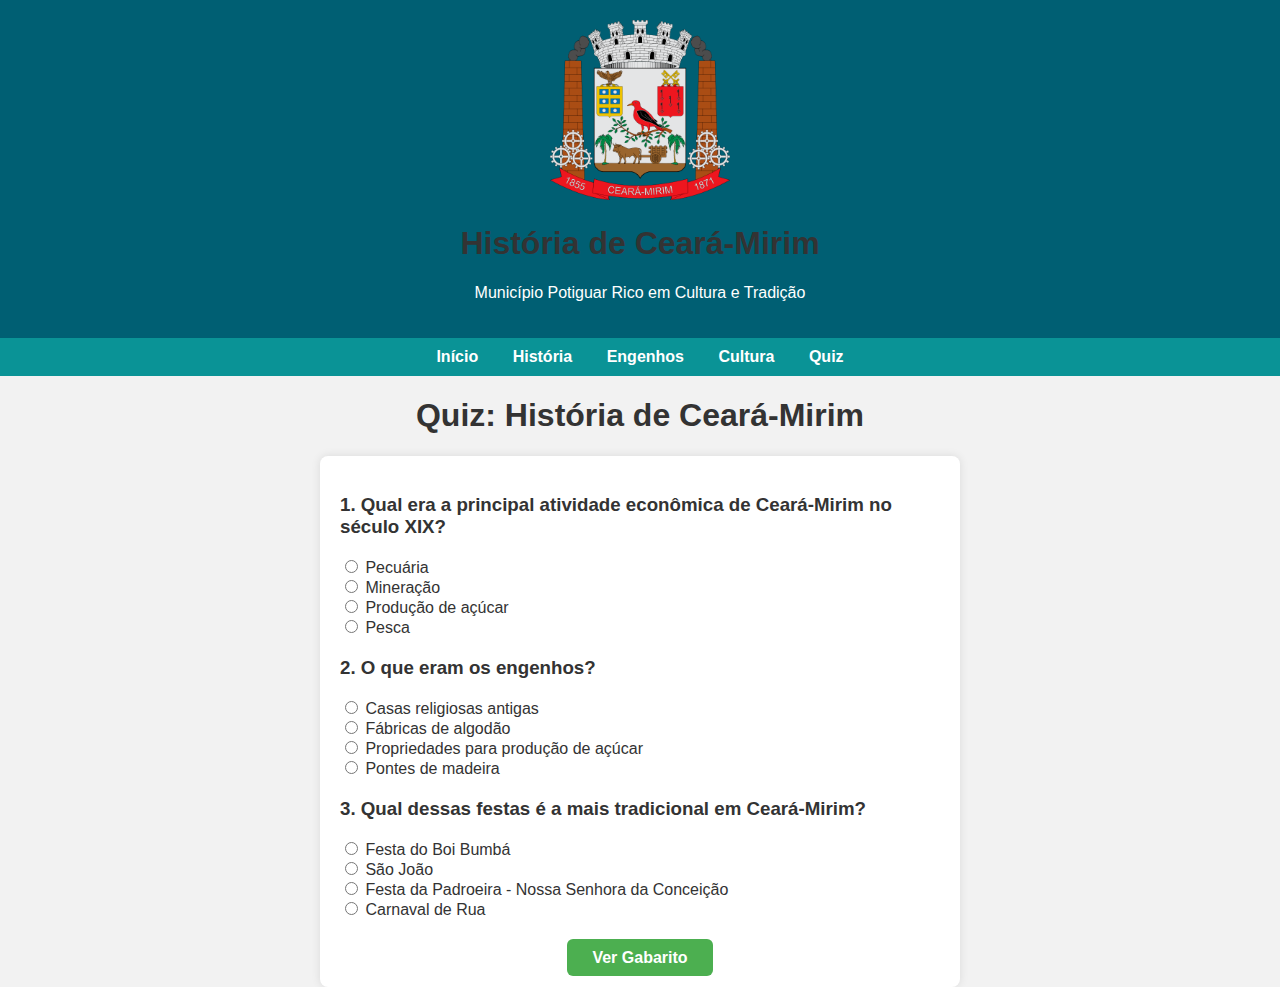
<file: projetoX/projetoX/HTML/quiz.html>
<!DOCTYPE html>
<html lang="pt-br">
<head>
  <meta charset="UTF-8">
  <meta name="viewport" content="width=device-width, initial-scale=1.0">
  <title>História de Ceará-Mirim</title>
  <link rel="stylesheet" href="../style.css">
  <link rel="shortcut icon" href="../Imagens e Vídeo/fav.png" type="image/x-icon">
</head>
<body>

  <header>
    <img src="../Imagens e Vídeo/fav.png" alt="Logo de Ceará-Mirim" width="180px">
    <h1><b>História de Ceará-Mirim</b></h1>
    <p> Município Potiguar Rico em Cultura e Tradição</p>
  </header>

  <nav>
    <a href="início.html" class="menu-item has-children" aria-haspopup="true">Início</a>
    <a href="historia.html" class="menu-item has-children" aria-haspopup="true">História</a>
    <a href="engenho.html" class="menu-item has-children" aria-haspopup="true">Engenhos</a>
    <a href="cultura.html" class="menu-item has-children" aria-haspopup="true">Cultura</a>
    <a href="quiz.html" class="menu-item has-children" aria-haspopup="true">Quiz</a>
  </nav>
  
  <h1>Quiz: História de Ceará-Mirim</h1>
  <div class="quiz-container">
    <form>

      <div class="question">
        <h3>1. Qual era a principal atividade econômica de Ceará-Mirim no século XIX?</h3>
        <label><input type="radio" name="q1"> Pecuária</label><br>
        <label><input type="radio" name="q1"> Mineração</label><br>
        <label><input type="radio" name="q1"> Produção de açúcar</label><br>
        <label><input type="radio" name="q1"> Pesca</label>
      </div>

      <div class="question">
        <h3>2. O que eram os engenhos?</h3>
        <label><input type="radio" name="q2"> Casas religiosas antigas</label><br>
        <label><input type="radio" name="q2"> Fábricas de algodão</label><br>
        <label><input type="radio" name="q2"> Propriedades para produção de açúcar</label><br>
        <label><input type="radio" name="q2"> Pontes de madeira</label>
      </div>

      <div class="question">
        <h3>3. Qual dessas festas é a mais tradicional em Ceará-Mirim?</h3>
        <label><input type="radio" name="q3"> Festa do Boi Bumbá</label><br>
        <label><input type="radio" name="q3"> São João</label><br>
        <label><input type="radio" name="q3"> Festa da Padroeira - Nossa Senhora da Conceição</label><br>
        <label><input type="radio" name="q3"> Carnaval de Rua</label>
      </div>

      <div class="link-gabarito">
        <a href="gabarito.html">Ver Gabarito</a>
      </div>
    </form>
  </div>
</file>
<file: style.css>
body {
  font-family: Arial, sans-serif;
  margin: 0;
  padding: 0;
  background-color: #f2f2f2;
  color: #333;
}

header {
  background-color: #005f73;
  color: white;
  padding: 20px;
  text-align: center;
}

nav {
  background-color: #0a9396;
  text-align: center;
  padding: 10px;
}

nav a {
  color: white;
  text-decoration: none;
  margin: 0 15px;
  font-weight: bold;
}

main {
  padding: 30px;
  max-width: 900px;
  text-align: left;
  margin: auto;
  background-color: white;
  box-shadow: 0 0 10px rgba(0,0,0,0.1);
}

h1 {
  color: #e4ebec;
}
h2,h4{
  color: #001219;
  font-family: Arial, Helvetica, sans-serif;
}

footer {
  background-color: #001219;
  color: white;
  text-align: center;
  padding: 1px;
  margin-top: 140px;
}
body {
  font-family: Arial, sans-serif;
  background-color: #f8f8f8;
  padding: 20px;
}

h1 {
  text-align: center;
  color: #333;
}

.quiz-container {
  background-color: #fff;
  max-width: 600px;
  margin: 0 auto;
  padding: 20px;
  border-radius: 8px;
  box-shadow: 0 0 10px rgba(0,0,0,0.1);
}

.question {
  margin-bottom: 20px;
}

.link-gabarito,
.link-voltar {
  text-align: center;
  margin-top: 30px;
}

.link-gabarito a,
.link-voltar a {
  background-color: #4CAF50;
  color: white;
  padding: 10px 25px;
  text-decoration: none;
  border-radius: 6px;
  font-weight: bold;
}

.link-gabarito a:hover,
.link-voltar a:hover {
  background-color: #388e3c;
}

video {
      width: 640px;
      height: 360px;
      box-shadow: 0 0 20px rgba(0,0,0,0.2);
      border-radius: 10px;
      display: flex;
      justify-content: center;
      align-items: center;
    }
</file>
<file: projetoX/projetoX/style.css>
body {
  font-family: Arial, sans-serif;
  margin: 0;
  padding: 0;
  background-color: #f2f2f2;
  color: #333;
}

header {
  background-color: #005f73;
  color: white;
  padding: 20px;
  text-align: center;
}

nav {
  background-color: #0a9396;
  text-align: center;
  padding: 10px;
}

nav a {
  color: white;
  text-decoration: none;
  margin: 0 15px;
  font-weight: bold;
}

main {
  padding: 30px;
  max-width: 900px;
  text-align: left;
  margin: auto;
  background-color: white;
  box-shadow: 0 0 10px rgba(0,0,0,0.1);
}

h1 {
  color: #e4ebec;
}
h2,h4{
  color: #001219;
  font-family: Arial, Helvetica, sans-serif;
}

footer {
  background-color: #001219;
  color: white;
  text-align: center;
  padding: 1px;
  margin-top: 140px;
}


h1 {
  text-align: center;
  color: #333;
}

.quiz-container {
  background-color: #fff;
  max-width: 600px;
  margin: 0 auto;
  padding: 20px;
  border-radius: 8px;
  box-shadow: 0 0 10px rgba(0,0,0,0.1);
}

.question {
  margin-bottom: 20px;
}

.link-gabarito,
.link-voltar {
  text-align: center;
  margin-top: 30px;
}

.link-gabarito a,
.link-voltar a {
  background-color: #4CAF50;
  color: white;
  padding: 10px 25px;
  text-decoration: none;
  border-radius: 6px;
  font-weight: bold;
}

.link-gabarito a:hover,
.link-voltar a:hover {
  background-color: #388e3c;
}

video {
      width: 640px;
      height: 360px;
      box-shadow: 0 0 20px rgba(0,0,0,0.2);
      border-radius: 10px;
      display: flex;
      justify-content: center;
      align-items: center;
    }
</file>
